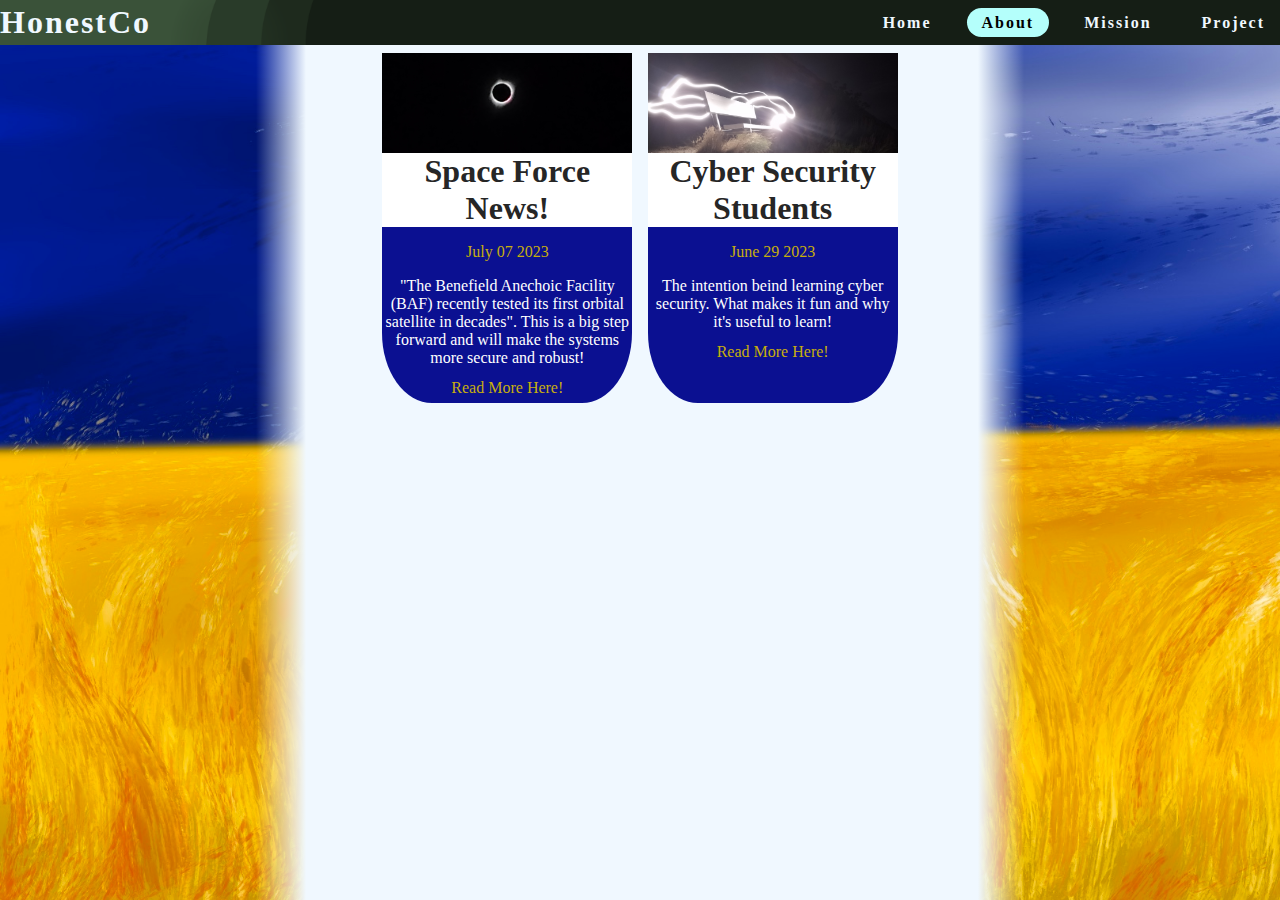
<file: Theory/about.html>
<!DOCTYPE html>
<html>
    <head>
        <title>About</title>
        <link href="about.css" rel="stylesheet">
        <meta charset="utf-8">
    </head>
    <body>
        <header id="topbar">
            <a href="#" class="logo">HonestCo</a>
            <ul>
                <li><a href="index.html">Home</a></li>
                <li><a href="about.html" class="active">About</a></li>
                <li><a href="#">Mission</a></li>
                <li><a href="#">Project</a></li>
            </ul>
        </header>
        <div class="mainPage">
            <!--This is the container that will hold all of the blog posts-->
            <div class="contentPage">
                <section id="--blog-holder">


                    <div class="firstbox">
                        <div class="--img-div">
                            <img src="PNGS/eclipse.jpg" alt="Blog IMG" />
                        </div>
                        <div class="--blog-title">
                            <h1>Space Force News!</h1>
                        </div>
                        <div class="--date-posted">
                            <p>July 07 2023</p>
                        </div>
                        <div class="--blog-text">
                            <p>"The Benefield Anechoic Facility (BAF) recently tested its first orbital satellite in decades". This is a big step forward and will make the systems more secure and robust!</p>
                        </div>
                        <div class="--blog-link">
                            <a href="#">Read More Here!</a>
                        </div>
                    </div>

                    <!--This is the information on cyber security students-->
                    <div class="firstbox">
                        <div class="--img-div">
                            <img src="PNGS/chair.jpg" alt="Blog IMG" />
                        </div>
                        <div class="--blog-title">
                            <h1>Cyber Security Students</h1>
                        </div>
                        <div class="--date-posted">
                            <p>June 29 2023</p>
                        </div>
                        <div class="--blog-text">
                            <p>The intention beind learning cyber security. What makes it fun and why it's useful to learn!</p>
                        </div>
                        <div class="--blog-link">
                            <a href="#">Read More Here!</a>
                        </div>
                    </div>

                </section>
            </div>
        </div>
    </body>
</html>
</file>
<file: Theory/about.css>
body{
    background-color: black;
    margin: 0;
    overflow-x: hidden;
    scroll-behavior: smooth;
    height: 100%;
}

header{
    position: absolute;
    top: 0px;
    left: 0px;
    width: 100%;
    display: flex;
    justify-content: space-between;
    align-items: center;
}
header .logo{
    font-size: 2em;
    color: aliceblue;
    font-weight: 600;
    text-decoration: none;
    letter-spacing: 2px;
    font-family:Georgia, 'Times New Roman', Times, serif;
}
header ul{
    display: flex;
    justify-content: center;
    align-items: center;
}
header ul li{
    margin-left: 20px;
    list-style: none;
}
header ul li a{
    color:aliceblue;
    font-weight: 600;
    text-decoration: none;
    letter-spacing: 2px;
    font-family: Georgia, 'Times New Roman', Times, serif;
    border-radius: 20px;
    padding: 6px 15px;
}
header ul a:hover,
header ul a.active{
    background-color: rgb(180, 255, 251);
    color:black;
}
p{
    font-size: 16px;
    text-align: center;
    margin-bottom: 5%;
}
#topbar{
    background-image: url("PNGS/TopBar.png");
    background-size: cover;
    height: 5vh;
    margin: 0px;
}
.mainPage{
    margin-top: 5vh;
    background-image: url("PNGS/Wheat-.jpg");
    background-size: cover;
    height: 95vh;
}
.contentPage{
    margin-left: 20%;
    margin-right: 20%;
    height: 100%;
    background: linear-gradient(.25turn, rgba(255,255,255,0), aliceblue 50px,aliceblue 94%, rgba(255,255,255,0));
}
/*This whole section is dedicated to the block for blog cards and the ability to track interesting things to me or share things I have learned!*/
#--blog-holder{
    display: flex;
    justify-content: center;
    align-items: center;
    margin: 20px 0px;
    margin-top: 0;
    flex-wrap: wrap;
    
}
.firstbox{
    width: 250px;
    margin: 1%;
    background-color: rgb(11, 16, 145);
    border-radius: 20%;
    min-height: 350px;
    max-height: 350px;
}
.--img-div{
    width: 100%;
    height: 100px;
}
.--img-div img{
    width: 100%;
    height: 100%;
    object-fit:cover;
    object-position: center;
}
.--blog-title h1{
    margin: 0px;
    text-emphasis: none;
    font-size: 2rem;
    color: rgb(38, 38, 38);
    text-align: center;
    background-color: rgb(255, 255, 255);
}
.--date-posted p{
    color: rgb(199, 174, 12);
}
.--blog-text p{
    color: rgb(255, 255, 255);
}
.--blog-link a {
    display: block;
    text-align: center;
    text-decoration: none;
    margin-bottom: 5px;
    color: rgb(199, 174, 12);
}

.--blog-link a:hover{
    color: rgb(255, 255, 255);
}
</file>
